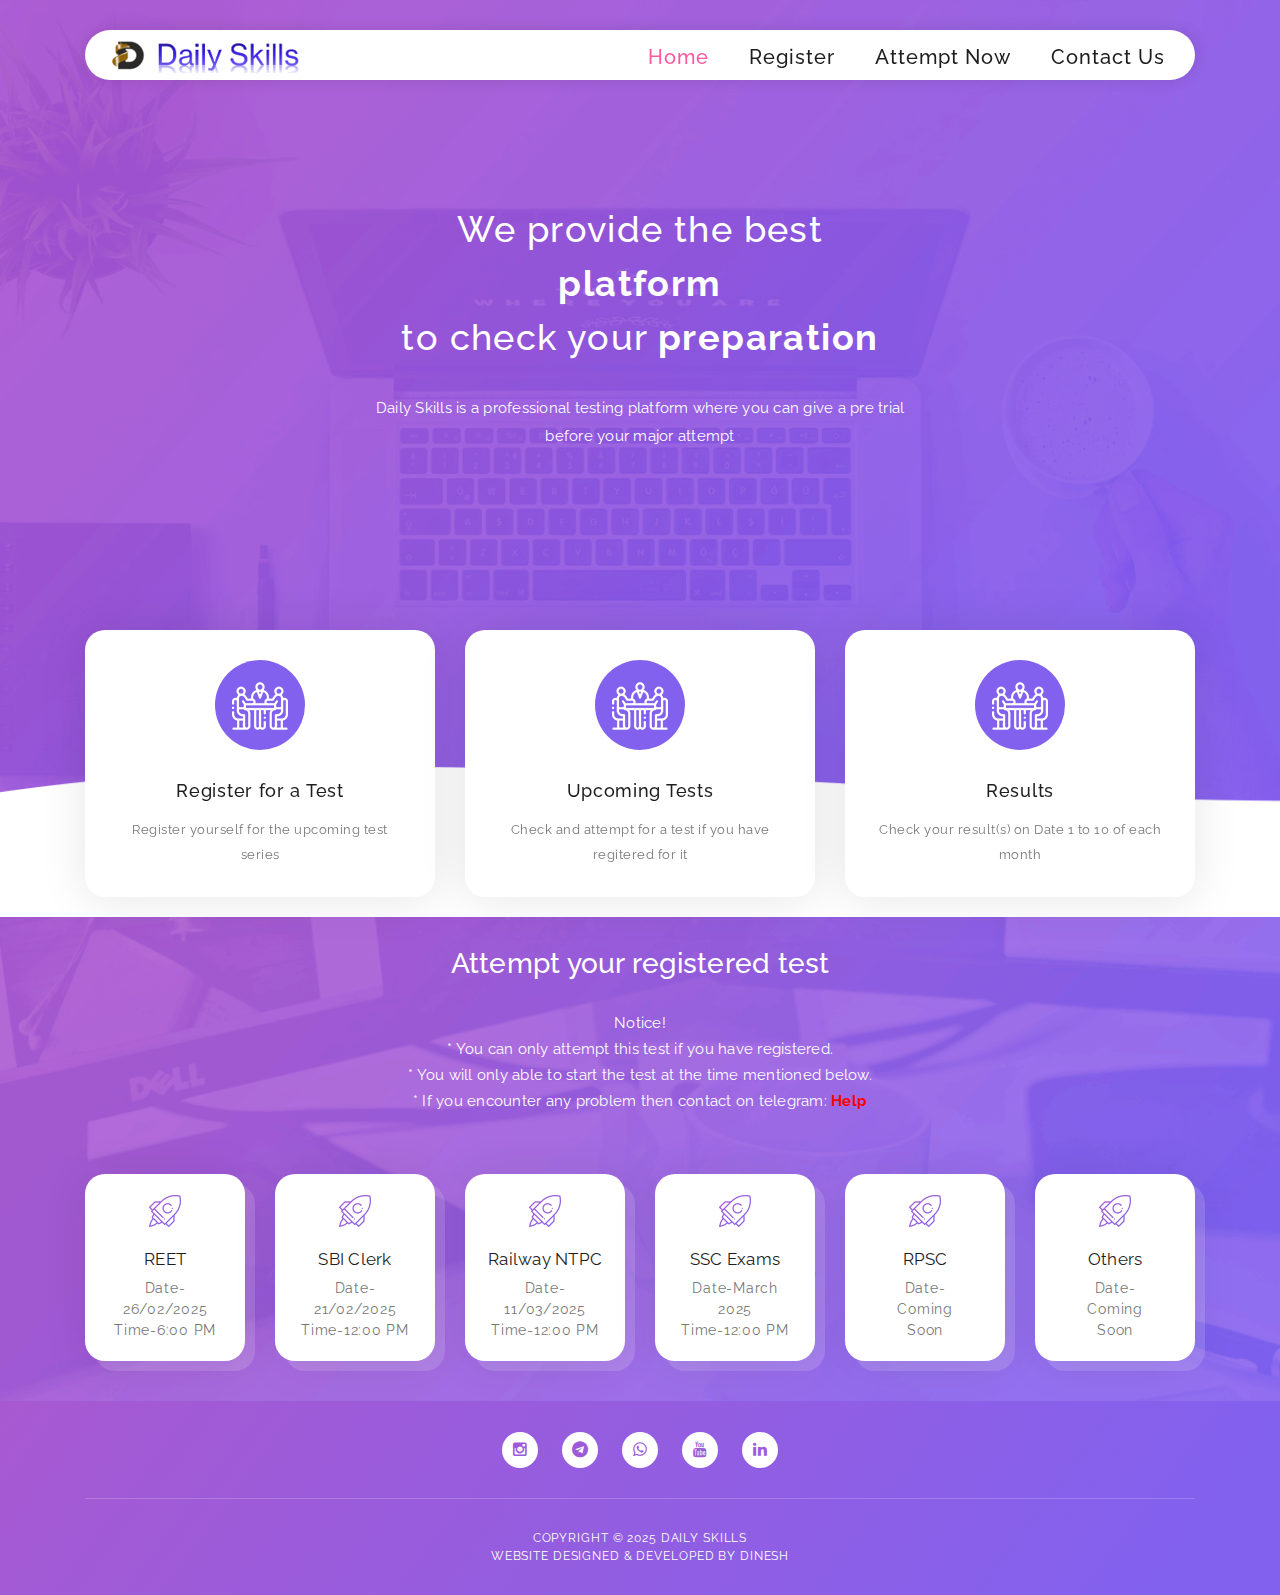
<file: index.html>
<!DOCTYPE html>
<html lang="en">

  <head>

    <meta charset="utf-8">
    <meta name="viewport" content="width=device-width, initial-scale=1, shrink-to-fit=no">
    <meta name="description" content="">
    <meta name="author" content="">
    <link href="https://fonts.googleapis.com/css?family=Raleway:100,300,400,500,700,900" rel="stylesheet">
    <link rel="stylesheet" href="https://cdnjs.cloudflare.com/ajax/libs/font-awesome/4.7.0/css/font-awesome.min.css">


    <title>TechD's-Daily Skills</title>
<!--
Daily Skills
https://templatemo.com/tm-535-softy-pinko
-->

    <!-- Additional CSS Files -->
    <link rel="stylesheet" type="text/css" href="assets/css/bootstrap.min.css">

    <link rel="stylesheet" type="text/css" href="assets/css/font-awesome.css">

    <link rel="stylesheet" href="assets/css/templatemo-softy-pinko.css">

    </head>
    
    <body>
    
    <!-- ***** Preloader Start ***** -->
    <div id="preloader">
        <div class="jumper">
            <div></div>
            <div></div>
            <div></div>
        </div>
    </div>  
    <!-- ***** Preloader End ***** -->
    
    
    <!-- ***** Header Area Start ***** -->
    <header class="header-area header-sticky">
        <div class="container">
            <div class="row">
                <div class="col-12">
                    <nav class="main-nav">
                        <!-- ***** Logo Start ***** -->
                        <a href="index.html" class="logo">
                            <img src="assets/images/logo.png" alt="Daily Skills"/>
                        </a>
                        <!-- ***** Logo End ***** -->
                        <!-- ***** Menu Start ***** -->
                        <ul class="nav">
                            <li><a href="#welcome" class="active">Home</a></li>
                            <li><a href="register.html">Register</a></li>
                            <li><a href="#work-process">Attempt Now</a></li>
                            <li><a href="https://telegram.me/dailyskill">Contact Us</a></li>
                        </ul>
                        <a class='menu-trigger'>
                            <span>Menu</span>
                        </a>
                        <!-- ***** Menu End ***** -->
                    </nav>
                </div>
            </div>
        </div>
    </header>
    <!-- ***** Header Area End ***** -->

    <!-- ***** Welcome Area Start ***** -->
    <div class="welcome-area" id="welcome">

        <!-- ***** Header Text Start ***** -->
        <div class="header-text">
            <div class="container">
                <div class="row">
                    <div class="offset-xl-3 col-xl-6 offset-lg-2 col-lg-8 col-md-12 col-sm-12">
                        <h1>We provide the best <strong>platform</strong><br>to check your <strong>preparation</strong></h1>
                        <p>Daily Skills is a professional testing platform where you can give a pre trial before your major attempt</p>
                    </div>
                </div>
            </div>
        </div>
        <!-- ***** Header Text End ***** -->
    </div>
    <!-- ***** Welcome Area End ***** -->

    <!-- ***** Features Small Start ***** -->
    <section class="section home-feature">
        <div class="container">
            <div class="row">
                <div class="col-lg-12">
                    <div class="row">


                        <!-- ***** Features Small Item Start ***** -->

                        <div class="col-lg-4 col-md-6 col-sm-6 col-12" data-scroll-reveal="enter bottom move 50px over 0.6s after 0.2s">
<a href="register.html">
                            <div class="features-small-item">

                                <div class="icon">
                                    <i><img src="assets/images/featured-item-01.png" alt=""></i>
                                </div>

                                <h5 class="features-title">Register for a Test</h5>
                                <p>Register yourself for the upcoming test series</p>
                            </div></a>
                        </div>
                        <!-- ***** Features Small Item End ***** -->

                        <!-- ***** Features Small Item Start ***** -->
                        <div class="col-lg-4 col-md-6 col-sm-6 col-12" data-scroll-reveal="enter bottom move 50px over 0.6s after 0.4s">
<a href="#work-process">
                            <div class="features-small-item">
                                <div class="icon">
                                    <i><img src="assets/images/featured-item-01.png" alt=""></i>
                                </div>
                                <h5 class="features-title">Upcoming Tests</h5>
                                <p>Check and attempt for a test if you have regitered for it</p>
                            </div></a>
                        </div>
                        <!-- ***** Features Small Item End ***** -->

                        <!-- ***** Features Small Item Start ***** -->
                        <div class="col-lg-4 col-md-6 col-sm-6 col-12" data-scroll-reveal="enter bottom move 50px over 0.6s after 0.6s">
                            <div class="features-small-item">
                                <div class="icon">
                                    <i><img src="assets/images/featured-item-01.png" alt=""></i>
                                </div>
                                <h5 class="features-title">Results</h5>
                                <p>Check your result(s) on Date 1 to 10 of each month</p>
                            </div>
                        </div>
                        <!-- ***** Features Small Item End ***** -->
                    </div>
                </div>
            </div>
        </div>
    </section>
    <!-- ***** Features Small End ***** -->
    <!-- ***** Home Parallax Start ***** -->
    <section class="mini" id="work-process">
        <div class="mini-content">
            <div class="container">
                <div class="row">
                    <div class="offset-lg-3 col-lg-6">
                        <div class="info">
                            <h1>Attempt your registered test</h1>
                            <p>Notice!<br>* You can only attempt this test if you have registered.<br>* You will only able to start the test at the time mentioned below.<br>* If you encounter any problem then contact on telegram: <a href="https://telegram.me/dj3680" style="color:red"><b>Help</b></a></p>
                        </div>
                    </div>
                </div>

                <!-- ***** Mini Box Start ***** -->
                <div class="row">
                    <div class="col-lg-2 col-md-3 col-sm-6 col-6">
                        <a href="#" class="mini-box">
                            <i><img src="assets/images/work-process-item-01.png" alt=""></i>
                            <strong>REET</strong>
                            <span>Date-26/02/2025<br>Time-6:00 PM</span>
                        </a>
                    </div>
                    <div class="col-lg-2 col-md-3 col-sm-6 col-6">
                        <a href="#" class="mini-box">
                            <i><img src="assets/images/work-process-item-01.png" alt=""></i>
                            <strong>SBI Clerk</strong>
                            <span>Date-21/02/2025<br>Time-12:00 PM</span>
                        </a>
                    </div>
                    <div class="col-lg-2 col-md-3 col-sm-6 col-6">
                        <a href="#" class="mini-box">
                            <i><img src="assets/images/work-process-item-01.png" alt=""></i>
                            <strong>Railway NTPC</strong>
                            <span>Date-11/03/2025<br>Time-12:00 PM</span>
                        </a>
                    </div>
                    <div class="col-lg-2 col-md-3 col-sm-6 col-6">
                        <a href="#" class="mini-box">
                            <i><img src="assets/images/work-process-item-01.png" alt=""></i>
                            <strong>SSC Exams</strong>
                            <span>Date-March 2025<br>Time-12:00 PM</span>
                        </a>
                    </div>
                    <div class="col-lg-2 col-md-3 col-sm-6 col-6">
                        <a href="#" class="mini-box">
                            <i><img src="assets/images/work-process-item-01.png" alt=""></i>
                            <strong>RPSC</strong>
                            <span>Date-<br>Coming<br>Soon</span>
                        </a>
                    </div>
                    <div class="col-lg-2 col-md-3 col-sm-6 col-6">
                        <a href="#" class="mini-box">
                            <i><img src="assets/images/work-process-item-01.png" alt=""></i>
                            <strong>Others</strong>
                            <span>Date-<br>Coming<br>Soon</span>
                        </a>
                    </div>
                </div>
                <!-- ***** Mini Box End ***** -->
            </div>
        </div>
    </section>
    <!-- ***** Home Parallax End ***** -->



    <!-- ***** Footer Start ***** -->
    <footer>
        <div class="container">
            <div class="row">
                <div class="col-lg-12 col-md-12 col-sm-12">
                    <ul class="social">
                        <li><a href="#"><i class="fa fa-instagram"></i></a></li>
                        <li><a href="https://telegram.me/dailyskill"><i class="fa fa-telegram"></i></a></li>
                        <li><a href="#"><i class="fa fa-whatsapp"></i></a></li>
                        <li><a href="#"><i class="fa fa-youtube"></i></a></li>
                        <li><a href="#"><i class="fa fa-linkedin"></i></a></li>
                    </ul>
                </div>
            </div>
            <div class="row">
                <div class="col-lg-12">
                    <p class="copyright">Copyright &copy; 2025 Daily Skills<br>Website designed & developed by Dinesh</p>
                </div>
            </div>
        </div>
    </footer>
    
    <!-- jQuery -->
    <script src="assets/js/jquery-2.1.0.min.js"></script>

    <!-- Bootstrap -->
    <script src="assets/js/popper.js"></script>
    <script src="assets/js/bootstrap.min.js"></script>

    <!-- Plugins -->
    <script src="assets/js/scrollreveal.min.js"></script>
    <script src="assets/js/waypoints.min.js"></script>
    <script src="assets/js/jquery.counterup.min.js"></script>
    <script src="assets/js/imgfix.min.js"></script> 
    
    <!-- Global Init -->
    <script src="assets/js/custom.js"></script>

  </body>
</html>
</file>
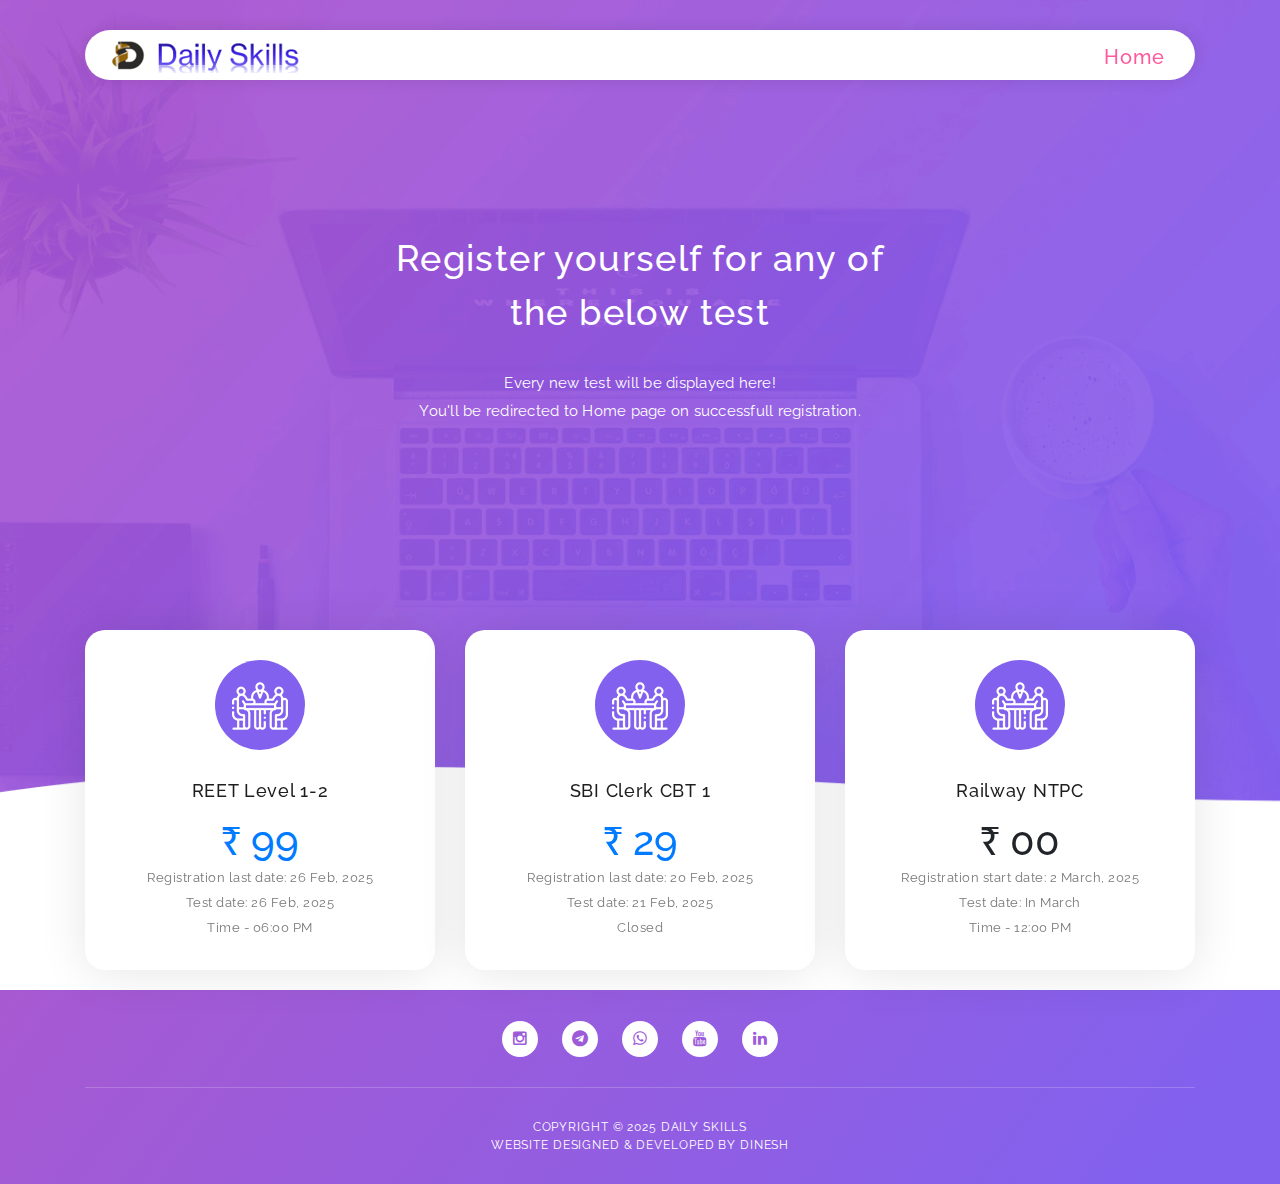
<file: register.html>
<!DOCTYPE html>
<html lang="en">

  <head>

    <meta charset="utf-8">
    <meta name="viewport" content="width=device-width, initial-scale=1, shrink-to-fit=no">
    <meta name="description" content="">
    <meta name="author" content="">
    <link href="https://fonts.googleapis.com/css?family=Raleway:100,300,400,500,700,900" rel="stylesheet">
    <link rel="stylesheet" href="https://cdnjs.cloudflare.com/ajax/libs/font-awesome/4.7.0/css/font-awesome.min.css">


    <title>TechD's-Daily Skills</title>
<!--
Daily Skills
https://templatemo.com/tm-535-softy-pinko
-->

    <!-- Additional CSS Files -->
    <link rel="stylesheet" type="text/css" href="assets/css/bootstrap.min.css">

    <link rel="stylesheet" type="text/css" href="assets/css/font-awesome.css">

    <link rel="stylesheet" href="assets/css/templatemo-softy-pinko.css">

    </head>
    
    <body>
    
    <!-- ***** Preloader Start ***** -->
    <div id="preloader">
        <div class="jumper">
            <div></div>
            <div></div>
            <div></div>
        </div>
    </div>  
    <!-- ***** Preloader End ***** -->
    
    
    <!-- ***** Header Area Start ***** -->
    <header class="header-area header-sticky">
        <div class="container">
            <div class="row">
                <div class="col-12">
                    <nav class="main-nav">
                        <!-- ***** Logo Start ***** -->
                        <a href="index.html" class="logo">
                            <img src="assets/images/logo.png" alt="Daily Skills"/>
                        </a>
                        <!-- ***** Logo End ***** -->
                        <!-- ***** Menu Start ***** -->
                        <ul class="nav">
                            <li><a href="index.html" class="active">Home</a></li>                        </ul>
                        <a class='menu-trigger'>
                            <span>Menu</span>
                        </a>
                        <!-- ***** Menu End ***** -->
                    </nav>
                </div>
            </div>
        </div>
    </header>
    <!-- ***** Header Area End ***** -->

    <!-- ***** Welcome Area Start ***** -->
    <div class="welcome-area" id="welcome">

        <!-- ***** Header Text Start ***** -->
        <div class="header-text">
            <div class="container">
                <div class="row">
                    <div class="offset-xl-3 col-xl-6 offset-lg-2 col-lg-8 col-md-12 col-sm-12">
                        <h1>Register yourself for any of the below test</h1>
                        <p>Every new test will be displayed here!<br>You'll be redirected to Home page on successfull registration.</p>
                    </div>
                </div>
            </div>
        </div>
        <!-- ***** Header Text End ***** -->
    </div>
    <!-- ***** Welcome Area End ***** -->

    <!-- ***** Features Small Start ***** -->
    <section class="section home-feature">
        <div class="container">
            <div class="row">
                <div class="col-lg-12">
                    <div class="row">


                        <!-- ***** Features Small Item Start ***** -->

                        <div class="col-lg-4 col-md-6 col-sm-6 col-12" data-scroll-reveal="enter bottom move 50px over 0.6s after 0.2s">
<a href="https://com.rpy.club/lmp/anM7TjCsEi">
                            <div class="features-small-item">

                                <div class="icon">
                                    <i><img src="assets/images/featured-item-01.png" alt=""></i>
                                </div>

                                <h5 class="features-title">REET Level 1-2<br><h1>₹ 99</h1></h5>
                                <p>Registration last date: 26 Feb, 2025<br>Test date: 26 Feb, 2025<br>Time - 06:00 PM</p>
                            </div></a>
                        </div>
                        <!-- ***** Features Small Item End ***** -->

                        <!-- ***** Features Small Item Start ***** -->
                        <div class="col-lg-4 col-md-6 col-sm-6 col-12" data-scroll-reveal="enter bottom move 50px over 0.6s after 0.4s">
<a href="#">
                            <div class="features-small-item">
                                <div class="icon">
                                    <i><img src="assets/images/featured-item-01.png" alt=""></i>
                                </div>
                                <h5 class="features-title">SBI Clerk CBT 1<br><h1>₹ 29</h1></h5>
                                <p>Registration last date: 20 Feb, 2025<br>Test date: 21 Feb, 2025<br>Closed</p>
                            </div></a>
                        </div>
                        <!-- ***** Features Small Item End ***** -->

                        <!-- ***** Features Small Item Start ***** -->
                        <div class="col-lg-4 col-md-6 col-sm-6 col-12" data-scroll-reveal="enter bottom move 50px over 0.6s after 0.6s">
                            <div class="features-small-item">
                                <div class="icon">
                                    <i><img src="assets/images/featured-item-01.png" alt=""></i>
                                </div>
                                <h5 class="features-title">Railway NTPC<br><h1>₹ 00</h1></h5>
                                <p>Registration start date: 2 March, 2025<br>Test date: In March<br>Time - 12:00 PM</p>
                            </div>
                        </div>
                        <!-- ***** Features Small Item End ***** -->
                    </div>
                </div>
            </div>
        </div>
    </section>
    <!-- ***** Features Small End ***** -->

    <!-- ***** Footer Start ***** -->
    <footer>
        <div class="container">
            <div class="row">
                <div class="col-lg-12 col-md-12 col-sm-12">
                    <ul class="social">
                        <li><a href="#"><i class="fa fa-instagram"></i></a></li>
                        <li><a href="https://telegram.me/dailyskill"><i class="fa fa-telegram"></i></a></li>
                        <li><a href="#"><i class="fa fa-whatsapp"></i></a></li>
                        <li><a href="#"><i class="fa fa-youtube"></i></a></li>
                        <li><a href="#"><i class="fa fa-linkedin"></i></a></li>
                    </ul>
                </div>
            </div>
            <div class="row">
                <div class="col-lg-12">
                    <p class="copyright">Copyright &copy; 2025 Daily Skills<br>Website designed & developed by Dinesh</p>
                </div>
            </div>
        </div>
    </footer>
    
    <!-- jQuery -->
    <script src="assets/js/jquery-2.1.0.min.js"></script>

    <!-- Bootstrap -->
    <script src="assets/js/popper.js"></script>
    <script src="assets/js/bootstrap.min.js"></script>

    <!-- Plugins -->
    <script src="assets/js/scrollreveal.min.js"></script>
    <script src="assets/js/waypoints.min.js"></script>
    <script src="assets/js/jquery.counterup.min.js"></script>
    <script src="assets/js/imgfix.min.js"></script> 
    
    <!-- Global Init -->
    <script src="assets/js/custom.js"></script>

  </body>
</html>
</file>
<file: assets/css/templatemo-softy-pinko.css>
/*

Softy Pinko

https://templatemo.com/tm-535-softy-pinko

*/
/* ---------------------------------------------
Table of contents
------------------------------------------------
01. font & reset css
02. reset
03. global styles
04. header
05. welcome
06. features
07. team
08. pricing
09. blog
10. contact
11. footer
12. preloader

--------------------------------------------- */
/* 
---------------------------------------------
font & reset css
--------------------------------------------- 
*/
@import url("https://fonts.googleapis.com/css?family=Raleway:100,300,400,500,700,900");
/* 
---------------------------------------------
reset
--------------------------------------------- 
*/
html, body, div, span, applet, object, iframe, h1, h2, h3, h4, h5, h6, p, blockquote, div
pre, a, abbr, acronym, address, big, cite, code, del, dfn, em, font, img, ins, kbd, q,
s, samp, small, strike, strong, sub, sup, tt, var, b, u, i, center, dl, dt, dd, ol, ul, li,
figure, header, nav, section, article, aside, footer, figcaption {
  margin: 0;
  padding: 0;
  border: 0;
  outline: 0;
}

.clearfix:after {
  content: ".";
  display: block;
  clear: both;
  visibility: hidden;
  line-height: 0;
  height: 0;
}

.clearfix {
  display: inline-block;
}

html[xmlns] .clearfix {
  display: block;
}

* html .clearfix {
  height: 1%;
}

ul, li {
  padding: 0;
  margin: 0;
  list-style: none;
}

header, nav, section, article, aside, footer, hgroup {
  display: block;
}

* {
  box-sizing: border-box;
}

html, body {
  font-family: "Raleway", sans-serif;
  font-weight: 400;
  background-color: #fff;
  font-size: 16px;
  -ms-text-size-adjust: 100%;
  -webkit-font-smoothing: antialiased;
  -moz-osx-font-smoothing: grayscale;
}

a {
  text-decoration: none !important;
}

h1, h2, h3, h4, h5, h6 {
  margin-top: 0px;
  margin-bottom: 0px;
}

ul {
  margin-bottom: 0px;
}

/* 
---------------------------------------------
global styles
--------------------------------------------- 
*/
html,
body {
  background: #fff;
  font-family: "Raleway", sans-serif;
}

::selection {
  background: #ff589e;
  color: #fff;
}

::-moz-selection {
  background: #ff589e;
  color: #fff;
}

.section {
  position: relative;
  padding-top: 100px;
  padding-bottom: 80px;
}

.section.colored {
  background: #f2f2fe;
}

.hr {
  bottom: 0px;
  width: 100%;
  height: 1px;
  margin-top: 100px;
  border-bottom: 1px solid #eee;
}

.left-heading.light .section-title {
  color: #ffffff;
}

.left-heading .section-title {
  font-weight: 500;
  font-size: 24px;
  line-height: 42px;
  color: #1e1e1e;
  letter-spacing: 0.25px;
  margin-bottom: 30px;
  position: relative;
}

.center-heading {
  text-align: center;
}

.center-heading .section-title {
  font-weight: 500;
  font-size: 28px;
  color: #1e1e1e;
  letter-spacing: 1.75px;
  line-height: 38px;
  margin-bottom: 20px;
}

.center-heading.colored .section-title {
  color: #ffffff;
}

.center-text {
  text-align: center;
  font-weight: 400;
  font-size: 16px;
  color: #777;
  line-height: 28px;
  letter-spacing: 1px;
  margin-bottom: 50px;
}

.center-text.colored {
  color: #fff;
}

.center-text p {
  font-size: 15px;
  color: #777;
  margin-bottom: 30px;
}

.left-text {
  font-weight: 400;
  font-size: 16px;
  color: #777;
  line-height: 28px;
  letter-spacing: 1px;
}

.left-text.light {
  color: #fff;
}

.left-text p {
  margin-bottom: 30px;
}

.left-text p.dark {
  color: #3B566E;
}

.padding-bottom-top-60 {
  padding-top: 60px !important;
  padding-bottom: 60px !important;
}

.padding-bottom-80 {
  padding-bottom: 80px !important;
}

.padding-bottom-100 {
  padding-bottom: 100px !important;
}

.border-bottom {
  border-bottom: 1px solid #eee !important;
}

.mbottom-30 {
  margin-bottom: 30px !important;
}

.align-self-center {
  -ms-flex-item-align: center !important;
  align-self: center !important;
}

.align-self-bottom {
  -ms-flex-item-align: flex-end !important;
  align-self: flex-end !important;
}

.padding-bottom-0 {
  padding-bottom: 0px !important;
}

.padding-top-0 {
  padding-top: 0px !important;
}

.padding-top-80 {
  padding-top: 80px !important;
}

.padding-top-70 {
  padding-top: 70px !important;
}

.padding-top-20 {
  padding-top: 20px !important;
}

.margin-bottom-0 {
  margin-bottom: 0px !important;
}

.margin-bottom-30 {
  margin-bottom: 30px !important;
}

.margin-top-30 {
  margin-top: 30px !important;
}

.margin-top-15 {
  margin-top: 15px !important;
}

.margin-bottom-45 {
  margin-bottom: 45px !important;
}

.margin-bottom-20 {
  margin-bottom: 20px !important;
}

.margin-bottom-60 {
  margin-bottom: 60px !important;
}

.margin-bottom-100 {
  margin-bottom: 100px !important;
}

@media (max-width: 991px) {
  html, body {
    overflow-x: hidden;
  }
  .mobile-top-fix {
    margin-top: 30px;
    margin-bottom: 0px;
  }
  .mobile-bottom-fix {
    margin-bottom: 30px;
  }
  .mobile-bottom-fix-big {
    margin-bottom: 60px;
  }
}

a.main-button-slider {
  font-size: 13px;
  border-radius: 20px;
  padding: 12px 20px;
  background-color: #ff589e;
  text-transform: uppercase;
  color: #fff;
  letter-spacing: 0.25px;
  -webkit-transition: all 0.3s ease 0s;
  -moz-transition: all 0.3s ease 0s;
  -o-transition: all 0.3s ease 0s;
  transition: all 0.3s ease 0s;
}

a.main-button-slider:hover {
  background-color: #8261ee;
}

a.main-button {
  font-size: 13px;
  border-radius: 20px;
  padding: 12px 20px;
  background-color: #8261ee;
  text-transform: uppercase;
  color: #fff;
  letter-spacing: 0.25px;
  -webkit-transition: all 0.3s ease 0s;
  -moz-transition: all 0.3s ease 0s;
  -o-transition: all 0.3s ease 0s;
  transition: all 0.3s ease 0s;
}

a.main-button:hover {
  background-color: #ff589e;
}

button.main-button {
  outline: none;
  border: none;
  cursor: pointer;
  font-size: 13px;
  border-radius: 20px;
  padding: 12px 20px;
  background-color: #8261ee;
  text-transform: uppercase;
  color: #fff;
  letter-spacing: 0.25px;
  -webkit-transition: all 0.3s ease 0s;
  -moz-transition: all 0.3s ease 0s;
  -o-transition: all 0.3s ease 0s;
  transition: all 0.3s ease 0s;
}

button.main-button:hover {
  background-color: #ff589e;
}


/* 
---------------------------------------------
header
--------------------------------------------- 
*/
.header-area {
  position: fixed;
  top: 30px;
  left: 0px;
  right: 0px;
  z-index: 100;
  height: 100px;
  -webkit-transition: all 0.3s ease 0s;
  -moz-transition: all 0.3s ease 0s;
  -o-transition: all 0.3s ease 0s;
  transition: all 0.3s ease 0s;
}

.header-area .main-nav {
  box-shadow: 0px 0px 15px rgba(0,0,0,0.1);
  border-radius: 40px;
  min-height: 50px;
  background: #fff;
}

.header-area .main-nav .logo {
  float: left;
  margin-top: 37px;
  -webkit-transition: all 0.3s ease 0s;
  -moz-transition: all 0.3s ease 0s;
  -o-transition: all 0.3s ease 0s;
  transition: all 0.3s ease 0s;
  margin-left: 25px;
}

.header-area .main-nav .logo img {
  margin-top: -25px;
  -webkit-transition: all 0.3s ease 0s;
  -moz-transition: all 0.3s ease 0s;
  -o-transition: all 0.3s ease 0s;
  transition: all 0.3s ease 0s;
}

.header-area .main-nav .nav {
  float: right;
  margin-top: 27px;
  margin-left: 0px;
  margin-right: 30px;
  -webkit-transition: all 0.3s ease 0s;
  -moz-transition: all 0.3s ease 0s;
  -o-transition: all 0.3s ease 0s;
  transition: all 0.3s ease 0s;
  position: relative;
  z-index: 999;
}

.header-area .main-nav .nav li {
  margin-top: -13px;
  padding-left: 20px;
  padding-right: 20px;
}

.header-area .main-nav .nav li:last-child {
  padding-right: 0px;
}

.header-area .main-nav .nav li a {
  display: block;
  font-weight: 500;
  font-size: 20px;
  color: #fff;
  -webkit-transition: all 0.3s ease 0s;
  -moz-transition: all 0.3s ease 0s;
  -o-transition: all 0.3s ease 0s;
  transition: all 0.3s ease 0s;
  height: 40px;
  line-height: 40px;
  border: transparent;
  letter-spacing: 1px;
}

.header-area .main-nav .nav li a:hover {
  color: #ff589e;
}

.header-area .main-nav .menu-trigger {
  cursor: pointer;
  display: block;
  position: absolute;
  top: 10px;
  width: 32px;
  height: 40px;
  text-indent: -9999em;
  z-index: 99;
  right: 40px;
  display: none;
}

.header-area .main-nav .menu-trigger span,
.header-area .main-nav .menu-trigger span:before,
.header-area .main-nav .menu-trigger span:after {
  -moz-transition: all 0.4s;
  -o-transition: all 0.4s;
  -webkit-transition: all 0.4s;
  transition: all 0.4s;
  background-color: #3B566E;
  display: block;
  position: absolute;
  width: 30px;
  height: 2px;
  left: 0;
}

.header-area .main-nav .menu-trigger span:before,
.header-area .main-nav .menu-trigger span:after {
  -moz-transition: all 0.4s;
  -o-transition: all 0.4s;
  -webkit-transition: all 0.4s;
  transition: all 0.4s;
  background-color: #3B566E;
  display: block;
  position: absolute;
  width: 30px;
  height: 2px;
  left: 0;
  width: 75%;
}

.header-area .main-nav .menu-trigger span:before,
.header-area .main-nav .menu-trigger span:after {
  content: "";
}

.header-area .main-nav .menu-trigger span {
  top: 16px;
}

.header-area .main-nav .menu-trigger span:before {
  -moz-transform-origin: 33% 100%;
  -ms-transform-origin: 33% 100%;
  -webkit-transform-origin: 33% 100%;
  transform-origin: 33% 100%;
  top: -10px;
  z-index: 10;
}

.header-area .main-nav .menu-trigger span:after {
  -moz-transform-origin: 33% 0;
  -ms-transform-origin: 33% 0;
  -webkit-transform-origin: 33% 0;
  transform-origin: 33% 0;
  top: 10px;
}

.header-area .main-nav .menu-trigger.active span,
.header-area .main-nav .menu-trigger.active span:before,
.header-area .main-nav .menu-trigger.active span:after {
  background-color: transparent;
  width: 100%;
}

.header-area .main-nav .menu-trigger.active span:before {
  -moz-transform: translateY(6px) translateX(1px) rotate(45deg);
  -ms-transform: translateY(6px) translateX(1px) rotate(45deg);
  -webkit-transform: translateY(6px) translateX(1px) rotate(45deg);
  transform: translateY(6px) translateX(1px) rotate(45deg);
  background-color: #3B566E;
}

.header-area .main-nav .menu-trigger.active span:after {
  -moz-transform: translateY(-6px) translateX(1px) rotate(-45deg);
  -ms-transform: translateY(-6px) translateX(1px) rotate(-45deg);
  -webkit-transform: translateY(-6px) translateX(1px) rotate(-45deg);
  transform: translateY(-6px) translateX(1px) rotate(-45deg);
  background-color: #3B566E;
}

.header-area.header-sticky {
  min-height: 80px;
}

.header-area.header-sticky .logo {
  margin-top: 25px;
}

.header-area.header-sticky .nav {
  margin-top: 20px !important;
}

.header-area.header-sticky .nav li a {
  color: #1e1e1e;
}

.header-area.header-sticky .nav li a.active {
  color: #ff589e;
}

@media (max-width: 1200px) {
  .header-area .main-nav .nav li {
    padding-left: 12px;
    padding-right: 12px;
  }
  .header-area .main-nav:before {
    display: none;
  }
}

@media (max-width: 991px) {
  .header-area {
    padding: 0px 15px;
    height: 80px;
    box-shadow: none;
    text-align: center;
  }
  .header-area .container {
    padding: 0px;
  }
  .header-area .logo {
    margin-top: 27px !important;
    margin-left: 30px;
  }
  .header-area .menu-trigger {
    
    display: block !important;
  }
  .header-area .main-nav {
    overflow: hidden;
  }
  .header-area .main-nav .nav {
    float: none;
    width: 100%;
    margin-top: 80px !important;
    display: none;
    -webkit-transition: all 0s ease 0s;
    -moz-transition: all 0s ease 0s;
    -o-transition: all 0s ease 0s;
    transition: all 0s ease 0s;
    margin-left: 0px;
  }
  .header-area .main-nav .nav li:first-child {
    border-top: 1px solid #eee;
  }
  .header-area .main-nav .nav li {
    width: 100%;
    background: #fff;
    border-bottom: 1px solid #eee;
    padding-left: 0px !important;
    padding-right: 0px !important;
  }
  .header-area .main-nav .nav li a {
    height: 50px !important;
    line-height: 50px !important;
    padding: 0px !important;
    border: none !important;
    background: #fff !important;
    color: #3B566E !important;
  }
  .header-area .main-nav .nav li a:hover {
    background: #eee !important;
  }
}

@media (min-width: 992px) {
  .header-area .main-nav .nav {
    display: flex !important;
  }
}

/* 
---------------------------------------------
welcome
--------------------------------------------- 
*/
.welcome-area {
  overflow: hidden;
  position: relative;
  display: flex;
  align-items: center;
  justify-content: center;
  background-image: url(../images/banner-bg.png);
  background-repeat: no-repeat;
  background-position: center center;
  background-size: cover; 
  height: 100vh;
}

.welcome-area .header-text {
  position: absolute;
  top: 40%;
  transform: translateY(-55%);
  text-align: center;
  width: 100%;
}

.welcome-area .header-text h1 {
  font-weight: 500;
  font-size: 36px;
  line-height: 54px;
  letter-spacing: 1.4px;
  margin-bottom: 30px;
  color: #fff;
}

.welcome-area .header-text p {
  font-weight: 400;
  font-size: 15px;
  color: #fff;
  line-height: 28px;
  letter-spacing: 0.25px;
  margin-bottom: 40px;
  position: relative;
}

@media (max-width: 991px) {
  .welcome-area .header-text {
    top: 65% !important;
    transform: perspective(1px) translateY(-60%) !important;
    text-align: center;
  }
  .welcome-area .header-text h1 {
    text-align: center;
    color: #fff;
    margin-bottom: 15px;
  }
  .welcome-area .header-text h1 span {
    color: #fff;
  }
  .welcome-area .header-text p {
    text-align: center;
    color: #fff;
    margin-bottom: 20px;
  }
}

@media (max-width: 820px) {
  .welcome-area .header-text {
    top: 65% !important;
    transform: perspective(1px) translateY(-60%) !important;
  }
   .welcome-area .header-text h1 {
    font-size: 22px;
    line-height: 30px;
    margin-bottom: 15px;
  }
  .welcome-area .header-text p {
    margin-bottom: 20px;
  }
}

@media (max-width: 765px) {
  .welcome-area {
    margin-bottom: 100px;
  }
  .welcome-area .header-text {
    top: 33% !important;
    transform: perspective(1px) translateY(-50%) !important;
    text-align: center;
  }
  .welcome-area .header-text .buttons {
    display: none;
  }
  .welcome-area .header-text h1 {
    font-weight: 600;
    font-size: 24px !important;
    line-height: 30px !important;
    margin-bottom: 30px !important;
  }
  .welcome-area .header-text h1 span {
    color: #fff;
  }
  .welcome-area .header-text p {
    text-align: center;
    color: #fff;
    font-size: 14px;
    line-height: 22px;
    margin-bottom: 40px;
  }
}


/* 
---------------------------------------------
features
--------------------------------------------- 
*/
.features-small-item {
  cursor: pointer;
  display: block;
  background: #FFFFFF;
  box-shadow: 0 2px 48px 0 rgba(0, 0, 0, 0.10);
  -webkit-border-radius: 20px;
  -moz-border-radius: 20px;
  border-radius: 20px;
  padding: 30px;
  text-align: center;
  -webkit-transition: all 0.3s ease 0s;
  -moz-transition: all 0.3s ease 0s;
  -o-transition: all 0.3s ease 0s;
  transition: all 0.3s ease 0s;
  position: relative;
  margin-bottom: 20px;
}

.features-small-item:hover .icon {
  background-color: #ff589e;
}

.features-small-item .icon {
  -webkit-transition: all 0.3s ease 0s;
  -moz-transition: all 0.3s ease 0s;
  -o-transition: all 0.3s ease 0s;
  transition: all 0.3s ease 0s;
  width: 90px;
  height: 90px;
  line-height: 90px;
  margin: auto;
  position: relative;
  margin-bottom: 30px;
  background: #8261ee;
  -webkit-border-radius: 50%;
  -moz-border-radius: 50%;
  border-radius: 50%;
}

.features-small-item .icon i {
  font-size: 18px;
  color: #fff;
}

.features-small-item .features-title {
  font-weight: 500;
  font-size: 18px;
  color: #1e1e1e;
  letter-spacing: 0.7px;
  margin-bottom: 15px;
  position: relative;
  z-index: 2;
}

.features-small-item p {
  font-weight: 400;
  font-size: 13px;
  color: #777;
  letter-spacing: 0.5px;
  line-height: 25px;
  position: relative;
  z-index: 2;
}

.features-small-item a {
  float: right;
  position: relative;
  z-index: 2;
}

.home-feature {
  padding-bottom: 0px;
  padding-top: 30px;
  margin-top: -300px;
  z-index: 9;
}

@media (max-width: 991px) {
  .home-feature {
    padding-bottom: 0px;
    padding-top: 0px;
    margin-top: -430px;
  }
}

/* 
---------------------------------------------
parallax & home seperator
--------------------------------------------- 
*/
.mini {
  min-height: 215px;
  overflow: hidden;
  position: relative;
  padding-top: 10px;
  padding-bottom: 10px;
}

.mini:before {
  content: '';
  position: absolute;
  width: 140%;
  height: 140%;
  opacity: .95;
  background-repeat: no-repeat;
  background-size: cover;
  background-position: center center;
  background-image: url(../images/work-process-bg.png);
  z-index: 2;
  top: -20%;
  left: -20%;
}

.mini .mini-content {
  position: relative;
  z-index: 3;
}

.mini .mini-content .info {
  text-align: center;
  color: #fff;
  padding-top: 20px;
  padding-bottom: 20px;
}

.mini .mini-content .info small {
  display: block;
  font-weight: 400;
  font-size: 13px;
  margin-bottom: 5px;
}

.mini .mini-content .info strong {
  font-weight: 700;
  font-size: 17px;
  margin-bottom: 40px;
  display: block;
}

.mini .mini-content .info h1 {
  color: #fff;
  font-weight: 500;
  font-size: 28px;
  letter-spacing: 0.25px;
  margin-bottom: 30px;
}

.mini .mini-content .info p {
  letter-spacing: 1px;
  margin-bottom: 40px;
  color: #fff;
  letter-spacing: 0.25px;
  line-height: 26px;
  font-weight: 400;
  font-size: 15px;
}

.mini .mini-content .info p span {
  text-decoration: underline;
}

.mini .mini-content .mini-box {
  display: block;
  background: #fff;
  padding: 20px;
  border-radius: 20px;
  box-shadow: 0 2px 48px 0 rgba(0, 0, 0, 0.08);
  margin-bottom: 30px;
  position: relative;
  -webkit-transition: all 0.3s ease 0s;
  -moz-transition: all 0.3s ease 0s;
  -o-transition: all 0.3s ease 0s;
  transition: all 0.3s ease 0s;
  text-align: center;
}

.mini .mini-content .mini-box:hover {
  margin-top: -10px;
}

.mini .mini-content .mini-box:before {
  content: '';
  position: absolute;
  z-index: -1;
  background: #fff;
  width: 100%;
  opacity: .15;
  height: 100%;
  bottom: -10px;
  left: 0px;
  right: -20px;
  margin: auto;
  border-radius: 20px;
}

.mini .mini-content .mini-box i {
  display: block;
  font-size: 20px;
  margin-bottom: 15px;
}

.mini .mini-content .mini-box span {
  display: block;
  font-weight: 400;
  font-size: 14px;
  color: #777;
  letter-spacing: .75px;
}

.mini .mini-content .mini-box strong {
  display: block;
  font-weight: 400;
  font-size: 17px;
  color: #1e1e1e;
  letter-spacing: 0.25px;
  margin-bottom: 5px;
  margin-top: 20px;
}

.counter {
  overflow: hidden;
  position: relative;
}

.counter:before {
  content: '';
  position: absolute;
  width: 140%;
  height: 140%;
  opacity: .90;
  background-image: url(../images/fun-facts-bg.png);
  background-repeat: no-repeat;
  background-size: cover;
  background-position: center center;
  z-index: 2;
  top: -20%;
  left: -20%;
}

.counter .content {
  position: relative;
  z-index: 3;
  width: 100%;
}

.counter .content .count-item {
  height: 340px;
  position: relative;
  float: left;
  width: 100%;
}

.counter .content .count-item.decoration-bottom {
  position: relative;
}

.counter .content .count-item.decoration-bottom:after {
  content: '';
  position: absolute;
  width: 70%;
  height: 32px;
  top: 160px;
  left: 70%;
  background: url(../images/circle-dec.png) center center no-repeat;
  -webkit-transition: all 0.3s ease 0s;
  -moz-transition: all 0.3s ease 0s;
  -o-transition: all 0.3s ease 0s;
  transition: all 0.3s ease 0s;
}

.counter .content .count-item.decoration-top {
  position: relative;
}

.counter .content .count-item.decoration-top:after {
  content: '';
  position: absolute;
  width: 70%;
  height: 32px;
  top: 140px;
  left: 70%;
  background: url(../images/circle-dec.png) center center no-repeat;
  -webkit-transition: all 0.3s ease 0s;
  -moz-transition: all 0.3s ease 0s;
  -o-transition: all 0.3s ease 0s;
  transition: all 0.3s ease 0s;
}

.counter .content .count-item:hover strong {
  margin-top: 110px;
}

.counter .content .count-item strong {
  display: block;
  text-align: center;
  font-weight: 600;
  font-size: 36px;
  letter-spacing: 0.25px;
  margin-bottom: 10px;
  color: #fff;
  margin-top: 120px;
  -webkit-transition: all 0.3s ease 0s;
  -moz-transition: all 0.3s ease 0s;
  -o-transition: all 0.3s ease 0s;
  transition: all 0.3s ease 0s;
}

.counter .content .count-item span {
  display: block;
  text-align: center;
  color: #fff;
  font-weight: 500;
  font-size: 17px;
  letter-spacing: 0.25px;
}

@media (max-width: 991px) {
  .parallax {
    padding-top: 60px;
    padding-bottom: 60px;
    min-height: auto;
  }
  .parallax .content {
    position: relative !important;
    top: 0% !important;
    transform: perspective(1px) translateY(0%) !important;
  }
  .counter {
    padding-top: 60px;
    padding-bottom: 60px;
  }
  .counter .content {
    position: relative !important;
    top: 0% !important;
    transform: perspective(1px) translateY(0%) !important;
  }
  .counter .content .count-item {
    height: auto;
    padding-top: 20px;
    padding-bottom: 20px;
  }
  .counter .content .count-item:hover strong {
    margin-top: 0px;
  }
  .counter .content .count-item:before {
    display: none;
  }
  .counter .content .count-item:after {
    display: none;
  }
  .counter .content .count-item strong {
    margin-top: 0px;
  }
}
---------------------------------------------
contact
--------------------------------------------- 
*/

#contact-us {
  padding: 160px 0px;
}

#contact-us h5 {
  font-weight: 500;
  font-size: 18px;
  color: #1e1e1e;
  letter-spacing: 0.25px;
  line-height: 26px;
}

.contact-text {
  font-weight: 400;
  font-size: 14px;
  color: #6F8BA4;
  letter-spacing: 0.6px;
  line-height: 26px;
}

.contact-text p {
  margin-bottom: 28px;
}

.contact-form input,
.contact-form textarea {
  color: #777;
  font-size: 14px;
  border: 1px solid #eee;
  width: 100%;
  height: 50px;
  outline: none;
  padding-left: 20px;
  padding-right: 20px;
  border-radius: 25px;
  -webkit-appearance: none;
  -moz-appearance: none;
  appearance: none;
  margin-bottom: 30px;
}

.contact-form textarea {
  height: 150px;
  resize: none;
  padding: 20px;
}

/* 
---------------------------------------------
footer
--------------------------------------------- 
*/
footer {
  background-image: linear-gradient(127deg, #a759d1 0%, #8261ee 91%);
  padding-top: 30px;
}

footer .social {
  overflow: hidden;
  margin-top: 1px;
  text-align: center;
}

footer .social li {
  margin: 0px 10px;
  display: inline-block;
}

footer .social li a {
  color: #9d5bd9;
   text-align: center;
  background-color: #fff;
  width: 36px;
  height: 36px;
  line-height: 36px;
  border-radius: 50%;
  display: inline-block;
  font-size: 16px;
  -webkit-transition: all 0.3s ease 0s;
  -moz-transition: all 0.3s ease 0s;
  -o-transition: all 0.3s ease 0s;
  transition: all 0.3s ease 0s;
}

footer .social li a:hover {
  background-color: #ff589e;
  color: #fff;
}

footer .copyright {
  text-align: center;
  border-top: 1px solid rgba(250,250,250,0.2);
  margin-top: 30px;
  padding-top: 30px;
  padding-bottom: 30px;
  font-weight: 400;
  font-size: 12px;
  color: #fff;
  letter-spacing: 0.88px;
  text-transform: uppercase;
}

@media (max-width: 991px) {
  footer .text {
    margin-bottom: 30px;
  }
  footer h5 {
    margin-bottom: 15px;
  }
  footer .footer-nav {
    margin-bottom: 30px;
  }
}

/* 
---------------------------------------------
preloader
--------------------------------------------- 
*/
#preloader {
  overflow: hidden;
  background-image: linear-gradient(135deg, #a759d1 0%, #8261ee 100%);
  left: 0;
  right: 0;
  top: 0;
  bottom: 0;
  position: fixed;
  z-index: 9999;
  color: #fff;
}

#preloader .jumper {
  left: 0;
  top: 0;
  right: 0;
  bottom: 0;
  display: block;
  position: absolute;
  margin: auto;
  width: 50px;
  height: 50px;
}

#preloader .jumper > div {
  background-color: #fff;
  width: 10px;
  height: 10px;
  border-radius: 100%;
  -webkit-animation-fill-mode: both;
  animation-fill-mode: both;
  position: absolute;
  opacity: 0;
  width: 50px;
  height: 50px;
  -webkit-animation: jumper 1s 0s linear infinite;
  animation: jumper 1s 0s linear infinite;
}

#preloader .jumper > div:nth-child(2) {
  -webkit-animation-delay: 0.33333s;
  animation-delay: 0.33333s;
}

#preloader .jumper > div:nth-child(3) {
  -webkit-animation-delay: 0.66666s;
  animation-delay: 0.66666s;
}

@-webkit-keyframes jumper {
  0% {
    opacity: 0;
    -webkit-transform: scale(0);
    transform: scale(0);
  }
  5% {
    opacity: 1;
  }
  100% {
    -webkit-transform: scale(1);
    transform: scale(1);
    opacity: 0;
  }
}

@keyframes jumper {
  0% {
    opacity: 0;
    -webkit-transform: scale(0);
    transform: scale(0);
  }
  5% {
    opacity: 1;
  }
  100% {
    opacity: 0;
  }
}
</file>
